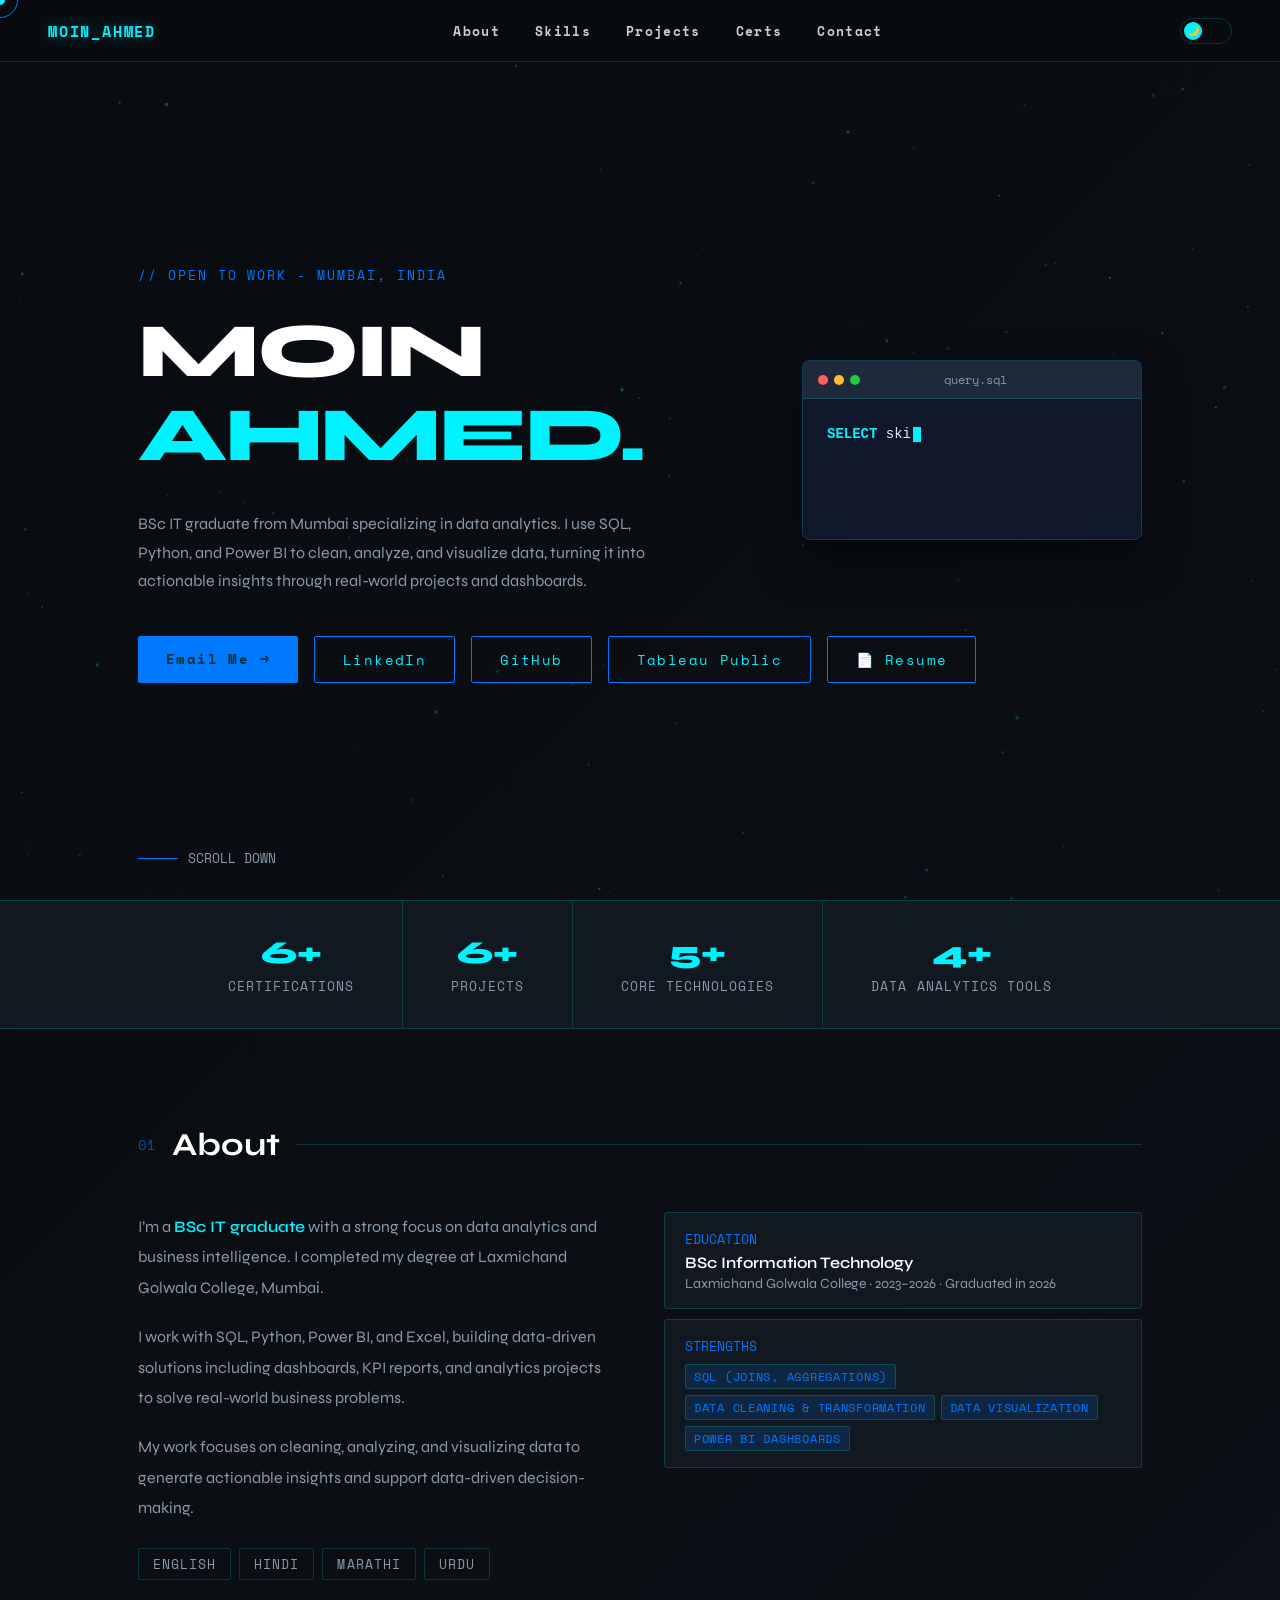
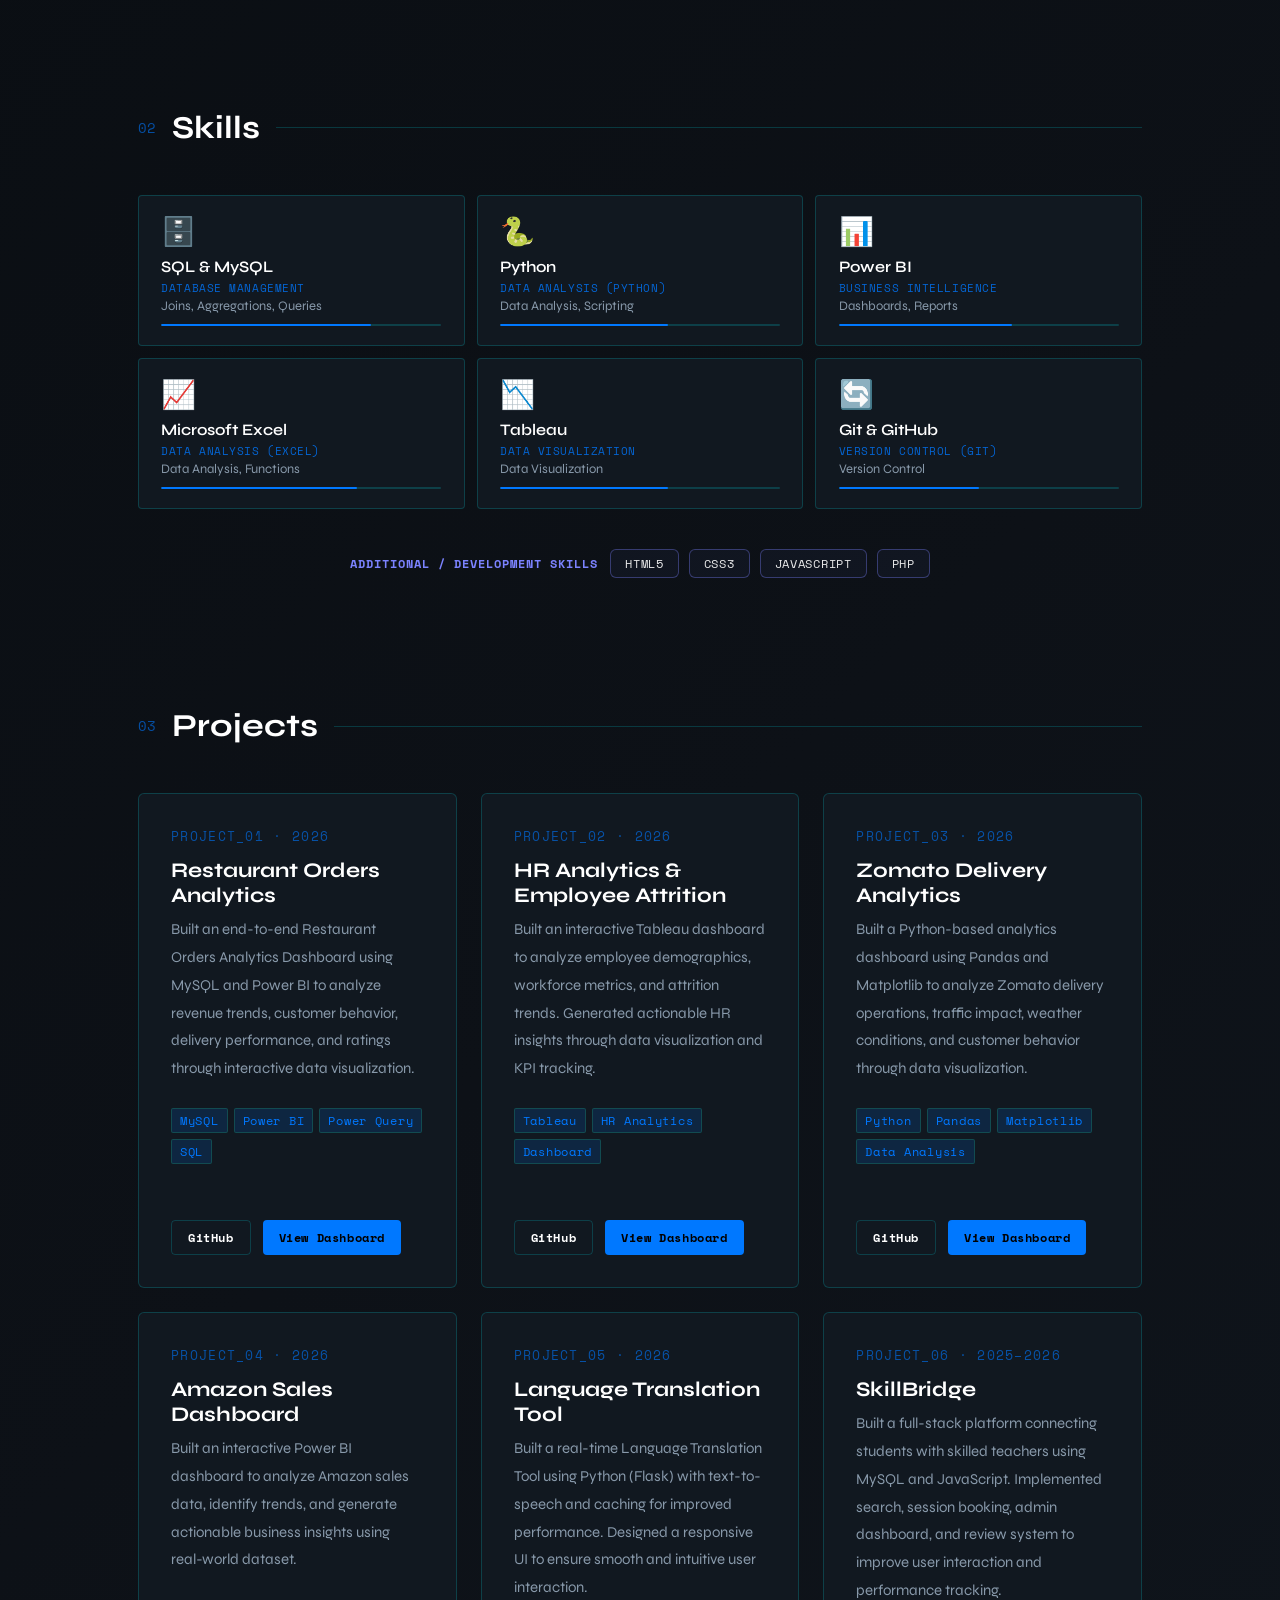
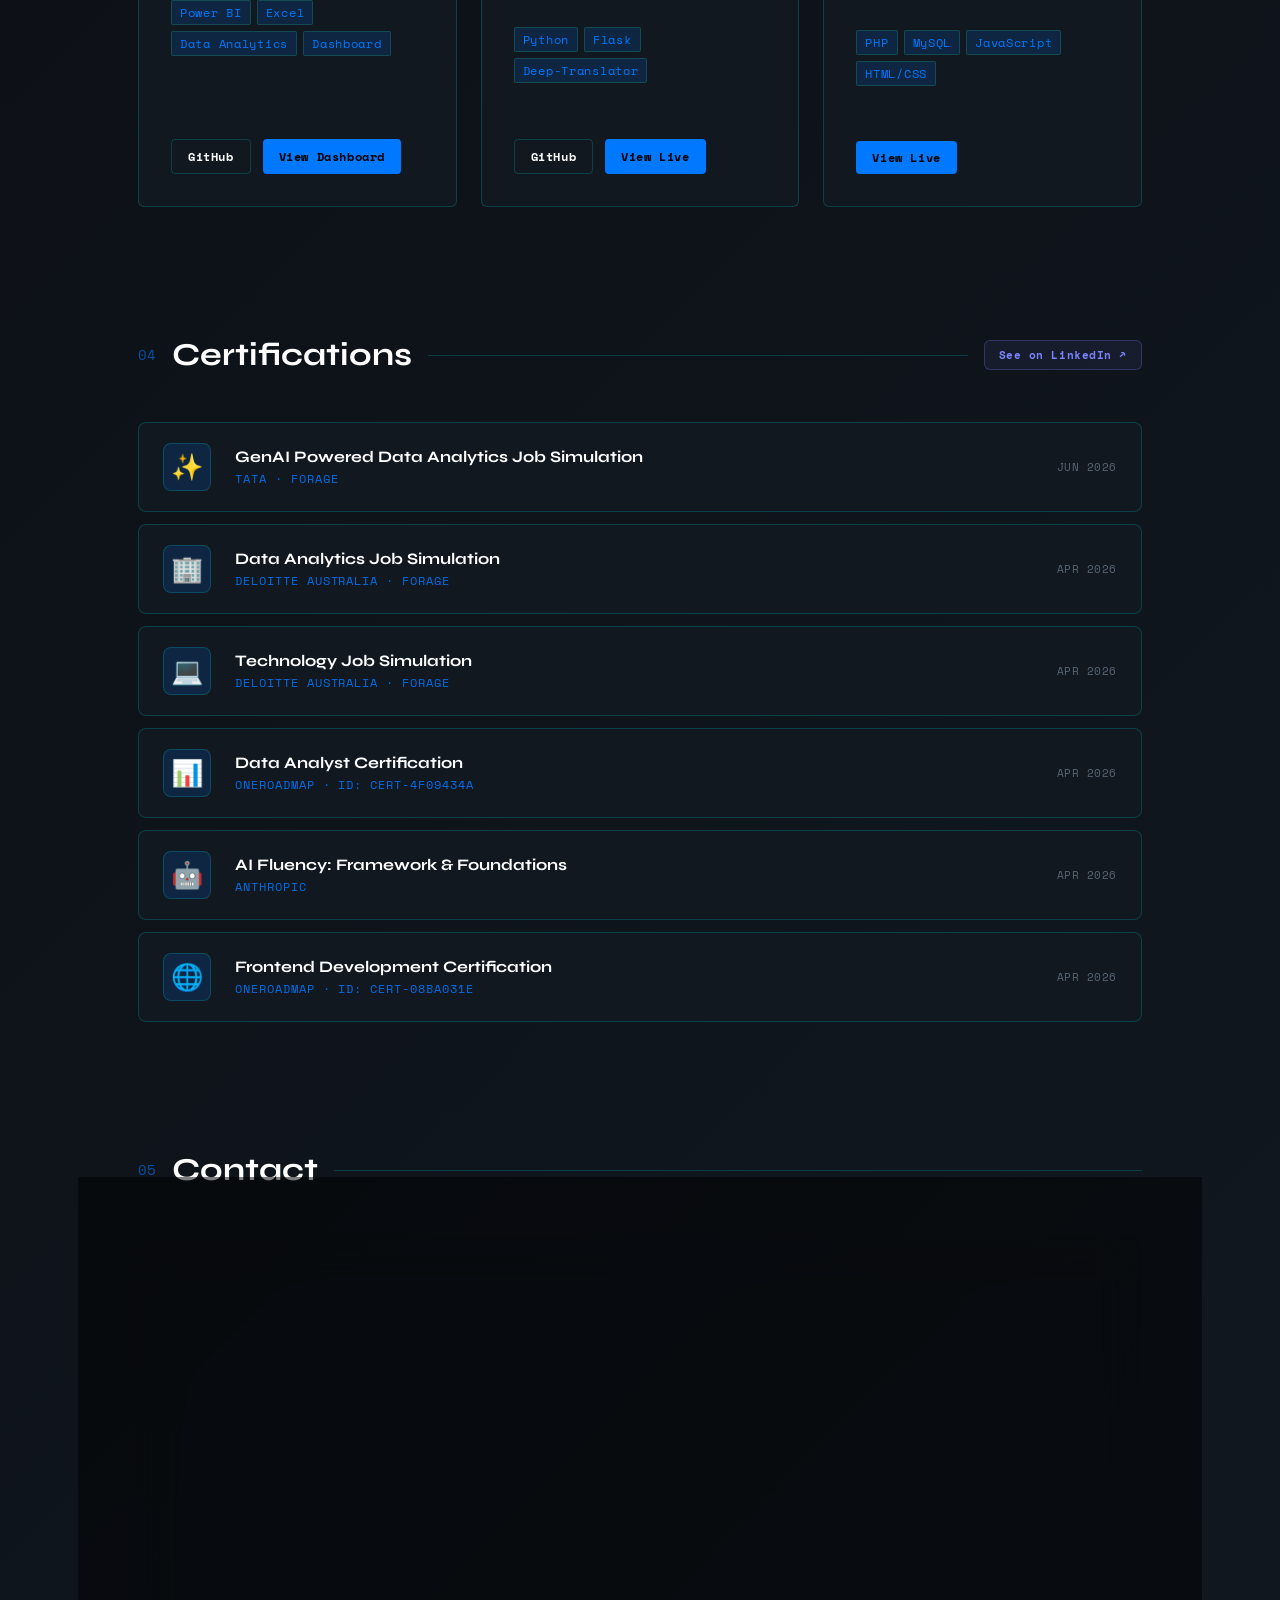
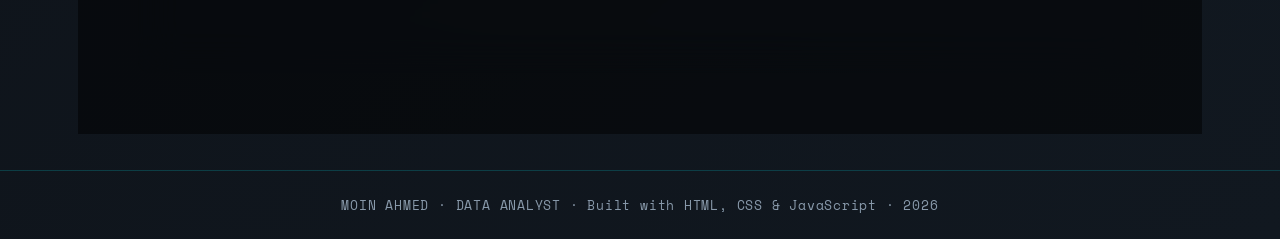
<file: index.html>
<!DOCTYPE html>
<html lang="en">

<head>
  <meta charset="UTF-8">
  <meta name="viewport" content="width=device-width, initial-scale=1.0">
  <meta name="description"
    content="Moin Ahmed – Data Analyst skilled in SQL, Python, Power BI & Excel. Explore real-world projects, dashboards, and data-driven insights.">
  <meta name="keywords" content="Data Analyst, SQL, Python, Power BI, Excel, Data Visualization, Mumbai">

  <!-- Open Graph / Social Media -->
  <meta property="og:title" content="Moin Ahmed – Data Analyst">
  <meta property="og:description" content="Portfolio showcasing SQL, Python, Power BI & Excel projects.">
  <meta property="og:image" content="your-image-link">
  <meta property="og:type" content="website">

  <link rel="icon"
    href="data:image/svg+xml,<svg xmlns=%22http://www.w3.org/2000/svg%22 viewBox=%220 0 100 100%22><text y=%22.9em%22 font-size=%2290%22>👨‍💻</text></svg>">
  <title>Moin Ahmed – Data Analyst</title>
  <link
    href="https://fonts.googleapis.com/css2?family=Space+Mono:wght@400;700&family=Syne:wght@400;500;600;700;800&display=swap"
    rel="stylesheet">
  <link rel="stylesheet" href="style.css">
</head>

<body>

  <canvas id="canvas"></canvas>
  <div class="cursor" id="cursor"></div>
  <div class="cursor-ring" id="cursorRing"></div>

  <nav>
    <a href="#" class="nav-logo">MOIN_AHMED</a>
    <ul class="nav-links">
      <li><a href="#about">About</a></li>
      <li><a href="#skills">Skills</a></li>
      <li><a href="#projects">Projects</a></li>
      <li><a href="#certs">Certs</a></li>
      <li><a href="#contact">Contact</a></li>
    </ul>
    <button class="theme-toggle" id="themeToggle" aria-label="Toggle theme" title="Toggle Day / Night">
      <div class="toggle-thumb" id="toggleThumb">🌙</div>
    </button>
  </nav>

  <!-- HERO -->
  <section style="position:relative;z-index:1;">
    <div class="hero">
      <div class="hero-tag">// OPEN TO WORK - MUMBAI, INDIA</div>
      <h1>
        <span class="glitch" data-text="MOIN">MOIN</span>
        <span class="line2">AHMED.</span>
      </h1>
      <p class="hero-bio">BSc IT graduate from Mumbai specializing in data analytics. I use SQL, Python, and
        Power BI to clean, analyze, and visualize data, turning it into actionable insights through real-world projects
        and
        dashboards.</p>
      <div class="hero-actions">
        <a href="https://mail.google.com/mail/?view=cm&fs=1&to=moinahmed2704@gmail.com" target="_blank"
          class="btn-primary">Email Me →</a>
        <a href="https://linkedin.com/in/moin-ahmed27" target="_blank" class="btn-outline">LinkedIn</a>
        <a href="https://github.com/Moin-27" target="_blank" class="btn-outline">GitHub</a>
        <a href="https://public.tableau.com/app/profile/moin.ahmed27" target="_blank" class="btn-outline">Tableau Public</a>
        <a href="Moin_Ahmed_Resume.pdf" download="Moin_Ahmed_Resume.pdf" id="downloadResume" class="btn-outline">📄
          Resume</a>
      </div>
      <div class="hero-scroll">
        <div class="scroll-line"></div>SCROLL DOWN
      </div>

      <div class="sql-card">
        <div class="sql-header">
          <div class="sql-dots">
            <span class="dot dot-r"></span>
            <span class="dot dot-y"></span>
            <span class="dot dot-g"></span>
          </div>
          <div class="sql-title">query.sql</div>
        </div>
        <div class="sql-body">
          <pre><code id="sqlCode"></code><span class="sql-cursor"></span></pre>
        </div>
      </div>
    </div>
  </section>

  <!-- STATS -->
  <div class="stats-bar">
    <div class="stat-item">
      <div class="stat-num"><span class="counter" data-target="6">0</span>+</div>
      <div class="stat-label">CERTIFICATIONS</div>
    </div>
    <div class="stat-item">
      <div class="stat-num"><span class="counter" data-target="6">0</span>+</div>
      <div class="stat-label">PROJECTS</div>
    </div>
    <div class="stat-item">
      <div class="stat-num"><span class="counter" data-target="5">0</span>+</div>
      <div class="stat-label">CORE TECHNOLOGIES</div>
    </div>
    <div class="stat-item">
      <div class="stat-num"><span class="counter" data-target="4">0</span>+</div>
      <div class="stat-label">DATA ANALYTICS TOOLS</div>
    </div>
  </div>

  <!-- ABOUT -->
  <section id="about">
    <div class="content-section">
      <div class="section-header reveal">
        <span class="section-num">01</span>
        <h2 class="section-title">About</h2>
        <div class="section-line"></div>
      </div>
      <div class="about-grid reveal reveal-delay-1">
        <div>
          <p style="color:var(--muted);line-height:1.9;font-size:16px;">I’m a <span
              style="color:var(--green-light);font-weight:600;">BSc IT graduate</span> with a strong focus on
            data
            analytics and business intelligence. I completed my degree at Laxmichand Golwala College, Mumbai.</p>
          <br>
          <p style="color:var(--muted);line-height:1.9;font-size:16px;">I work with SQL, Python, Power BI, and Excel,
            building data-driven solutions including dashboards, KPI reports, and analytics projects to solve real-world
            business problems.</p>
          <br>
          <p style="color:var(--muted);line-height:1.9;font-size:16px;">My work focuses on cleaning, analyzing, and
            visualizing data to generate actionable insights and support data-driven decision-making.</p>
          <div class="lang-wrap">
            <span class="lang-pill">ENGLISH</span>
            <span class="lang-pill">HINDI</span>
            <span class="lang-pill">MARATHI</span>
            <span class="lang-pill">URDU</span>
          </div>
        </div>
        <div style="display:flex;flex-direction:column;gap:10px;">
          <div
            style="background:var(--surface);border:0.5px solid var(--border);border-radius:4px;padding:1rem 1.25rem;">
            <div style="font-family:var(--mono);font-size:13px;color:var(--green);margin-bottom:4px;">EDUCATION</div>
            <div style="font-size:16px;font-weight:600;">BSc Information Technology</div>
            <div style="font-size:14px;color:var(--muted);margin-top:3px;">Laxmichand Golwala College · 2023–2026 ·
              Graduated in 2026</div>
          </div>
          <div
            style="background:var(--surface);border:0.5px solid var(--border);border-radius:4px;padding:1rem 1.25rem;">
            <div style="font-family:var(--mono);font-size:13px;color:var(--green);margin-bottom:8px;">STRENGTHS</div>
            <div style="display:flex;flex-wrap:wrap;gap:6px;">
              <span class="tag">SQL (JOINS, AGGREGATIONS)</span>
              <span class="tag">DATA CLEANING & TRANSFORMATION</span>
              <span class="tag">DATA VISUALIZATION</span>
              <span class="tag">POWER BI DASHBOARDS</span>
            </div>
          </div>
        </div>
      </div>
    </div>
  </section>

  <!-- SKILLS -->
  <section id="skills">
    <div class="content-section" style="padding-top:2rem;">
      <div class="section-header reveal">
        <span class="section-num">02</span>
        <h2 class="section-title">Skills</h2>
        <div class="section-line"></div>
      </div>
      <div class="skills-grid">
        <!-- CORE SKILLS -->
        <div class="skill-card reveal reveal-delay-1">
          <div class="skill-icon">🗄️</div>
          <div class="skill-name">SQL & MySQL</div>
          <div class="skill-type">DATABASE MANAGEMENT</div>
          <div class="skill-details">Joins, Aggregations, Queries</div>
          <div class="skill-bar">
            <div class="skill-fill" data-width="75"></div>
          </div>
        </div>
        <div class="skill-card reveal reveal-delay-2">
          <div class="skill-icon">🐍</div>
          <div class="skill-name">Python</div>
          <div class="skill-type">DATA ANALYSIS (PYTHON)</div>
          <div class="skill-details">Data Analysis, Scripting</div>
          <div class="skill-bar">
            <div class="skill-fill" data-width="60"></div>
          </div>
        </div>
        <div class="skill-card reveal reveal-delay-3">
          <div class="skill-icon">📊</div>
          <div class="skill-name">Power BI</div>
          <div class="skill-type">BUSINESS INTELLIGENCE</div>
          <div class="skill-details">Dashboards, Reports</div>
          <div class="skill-bar">
            <div class="skill-fill" data-width="62"></div>
          </div>
        </div>
        <div class="skill-card reveal reveal-delay-4">
          <div class="skill-icon">📈</div>
          <div class="skill-name">Microsoft Excel</div>
          <div class="skill-type">DATA ANALYSIS (EXCEL)</div>
          <div class="skill-details">Data Analysis, Functions</div>
          <div class="skill-bar">
            <div class="skill-fill" data-width="70"></div>
          </div>
        </div>

        <!-- TOOLS / SECONDARY -->
        <div class="skill-card reveal reveal-delay-1">
          <div class="skill-icon">📉</div>
          <div class="skill-name">Tableau</div>
          <div class="skill-type">DATA VISUALIZATION</div>
          <div class="skill-details">Data Visualization</div>
          <div class="skill-bar">
            <div class="skill-fill" data-width="60"></div>
          </div>
        </div>
        <div class="skill-card reveal reveal-delay-2">
          <div class="skill-icon">🔄</div>
          <div class="skill-name">Git & GitHub</div>
          <div class="skill-type">VERSION CONTROL (GIT)</div>
          <div class="skill-details">Version Control</div>
          <div class="skill-bar">
            <div class="skill-fill" data-width="50"></div>
          </div>
        </div>
      </div>

      <!-- ADDITIONAL SKILLS (Smart Positioning) -->
      <div class="additional-skills reveal reveal-delay-3">
        <div class="additional-title">ADDITIONAL / DEVELOPMENT SKILLS</div>
        <div class="additional-tags">
          <span class="tag">HTML5</span>
          <span class="tag">CSS3</span>
          <span class="tag">JAVASCRIPT</span>
          <span class="tag">PHP</span>
        </div>
      </div>
    </div>
  </section>

  <!-- PROJECTS -->
  <section id="projects">
    <div class="content-section" style="padding-top:2rem;">
      <div class="section-header reveal">
        <span class="section-num">03</span>
        <h2 class="section-title">Projects</h2>
        <div class="section-line"></div>
      </div>
      <div class="projects-grid">
        <!-- PROJECT 1 -->
        <div class="proj-card reveal reveal-delay-1"
          onclick="window.open('https://github.com/Moin-27/Restaurant-Orders-Analytics', '_blank')"
          style="cursor:pointer;">
          <div class="proj-arrow">↗</div>
          <div class="proj-num">PROJECT_01 · 2026</div>
          <div class="proj-title">Restaurant Orders Analytics</div>
          <div class="proj-desc">Built an end-to-end Restaurant Orders Analytics Dashboard using MySQL and Power BI to
            analyze revenue trends, customer behavior, delivery performance, and ratings through interactive data
            visualization.</div>
          <div class="proj-tags" style="margin-bottom: 1.5rem;">
            <span class="tag">MySQL</span>
            <span class="tag">Power BI</span>
            <span class="tag">Power Query</span>
            <span class="tag">SQL</span>
          </div>
          <div class="proj-links">
            <a href="https://github.com/Moin-27/Restaurant-Orders-Analytics" target="_blank"
              class="proj-link-btn outline" onclick="event.stopPropagation()">GitHub</a>
            <a href="https://github.com/Moin-27/Restaurant-Orders-Analytics/blob/main/PDF/Restaurant_Dashboard.pdf"
              target="_blank" class="proj-link-btn" onclick="event.stopPropagation()">View Dashboard</a>
          </div>
        </div>

        <!-- PROJECT 2 -->
        <div class="proj-card reveal reveal-delay-2"
          onclick="window.open('https://github.com/Moin-27/HR-Analytics-Tableau-Dashboard', '_blank')"
          style="cursor:pointer;">
          <div class="proj-arrow">↗</div>
          <div class="proj-num">PROJECT_02 · 2026</div>
          <div class="proj-title">HR Analytics & Employee Attrition</div>
          <div class="proj-desc">Built an interactive Tableau dashboard to analyze employee demographics, workforce
            metrics, and attrition trends. Generated actionable HR insights through data visualization and KPI tracking.
          </div>
          <div class="proj-tags" style="margin-bottom: 1.5rem;">
            <span class="tag">Tableau</span>
            <span class="tag">HR Analytics</span>
            <span class="tag">Dashboard</span>
          </div>
          <div class="proj-links">
            <a href="https://github.com/Moin-27/HR-Analytics-Tableau-Dashboard" target="_blank"
              class="proj-link-btn outline" onclick="event.stopPropagation()">GitHub</a>
            <a href="https://public.tableau.com/views/HR_Analytics_Dashboard_17809074814390/HRAnalyticsDashboard?:language=en-GB&:sid=&:redirect=auth&:display_count=n&:origin=viz_share_link"
              target="_blank" class="proj-link-btn" onclick="event.stopPropagation()">View Dashboard</a>
          </div>
        </div>

        <!-- PROJECT 3 -->
        <div class="proj-card reveal reveal-delay-3"
          onclick="window.open('https://github.com/Moin-27/Zomato-Delivery-Analytics', '_blank')"
          style="cursor:pointer;">
          <div class="proj-arrow">↗</div>
          <div class="proj-num">PROJECT_03 · 2026</div>
          <div class="proj-title">Zomato Delivery Analytics</div>
          <div class="proj-desc">Built a Python-based analytics dashboard using Pandas and Matplotlib to analyze
            Zomato delivery operations, traffic impact, weather conditions, and customer behavior through data
            visualization.</div>
          <div class="proj-tags" style="margin-bottom: 1.5rem;">
            <span class="tag">Python</span>
            <span class="tag">Pandas</span>
            <span class="tag">Matplotlib</span>
            <span class="tag">Data Analysis</span>
          </div>
          <div class="proj-links">
            <a href="https://github.com/Moin-27/Zomato-Delivery-Analytics" target="_blank" class="proj-link-btn outline"
              onclick="event.stopPropagation()">GitHub</a>
            <a href="https://github.com/Moin-27/Zomato-Delivery-Analytics/blob/main/Screenshots/dashboard_output.png"
              target="_blank" class="proj-link-btn" onclick="event.stopPropagation()">View Dashboard</a>
          </div>
        </div>

        <!-- PROJECT 4 -->
        <div class="proj-card reveal reveal-delay-4"
          onclick="window.open('https://github.com/Moin-27/Amazon-Sales-Powerbi-Dashboard', '_blank')"
          style="cursor:pointer;">
          <div class="proj-arrow">↗</div>
          <div class="proj-num">PROJECT_04 · 2026</div>
          <div class="proj-title">Amazon Sales Dashboard</div>
          <div class="proj-desc">Built an interactive Power BI dashboard to analyze Amazon sales data, identify trends,
            and generate actionable business insights using real-world dataset.</div>
          <div class="proj-tags" style="margin-bottom: 1.5rem;">
            <span class="tag">Power BI</span>
            <span class="tag">Excel</span>
            <span class="tag">Data Analytics</span>
            <span class="tag">Dashboard</span>
          </div>
          <div class="proj-links">
            <a href="https://github.com/Moin-27/Amazon-Sales-Powerbi-Dashboard" target="_blank"
              class="proj-link-btn outline" onclick="event.stopPropagation()">GitHub</a>
            <a href="https://github.com/Moin-27/Amazon-Sales-Powerbi-Dashboard/blob/main/dashboard.png" target="_blank"
              class="proj-link-btn" onclick="event.stopPropagation()">View Dashboard</a>
          </div>
        </div>

        <!-- PROJECT 5 -->
        <div class="proj-card reveal reveal-delay-1"
          onclick="window.open('https://language-translation-ps8x.onrender.com', '_blank')" style="cursor:pointer;">
          <div class="proj-arrow">↗</div>
          <div class="proj-num">PROJECT_05 · 2026</div>
          <div class="proj-title">Language Translation Tool</div>
          <div class="proj-desc">Built a real-time Language Translation Tool using Python (Flask) with text-to-speech
            and caching for improved performance. Designed a responsive UI to ensure smooth and intuitive user
            interaction.</div>
          <div class="proj-tags" style="margin-bottom: 1.5rem;">
            <span class="tag">Python</span>
            <span class="tag">Flask</span>
            <span class="tag">Deep-Translator</span>
          </div>
          <div class="proj-links">
            <a href="https://github.com/Moin-27/Language-Translation" target="_blank" class="proj-link-btn outline"
              onclick="event.stopPropagation()">GitHub</a>
            <a href="https://language-translation-ps8x.onrender.com" target="_blank" class="proj-link-btn"
              onclick="event.stopPropagation()">View Live</a>
          </div>
        </div>

        <!-- PROJECT 6 -->
        <div class="proj-card reveal reveal-delay-2" onclick="window.open('https://skillbridge.page.gd/', '_blank')"
          style="cursor:pointer;">
          <div class="proj-arrow">↗</div>
          <div class="proj-num">PROJECT_06 · 2025–2026</div>
          <div class="proj-title">SkillBridge</div>
          <div class="proj-desc">Built a full-stack platform connecting students with skilled teachers using MySQL and
            JavaScript. Implemented search, session booking, admin dashboard, and review system to improve user
            interaction and performance tracking.</div>
          <div class="proj-tags">
            <span class="tag">PHP</span>
            <span class="tag">MySQL</span>
            <span class="tag">JavaScript</span>
            <span class="tag">HTML/CSS</span>
          </div>
          <div class="proj-links">
            <a href="https://skillbridge.page.gd/" target="_blank" class="proj-link-btn"
              onclick="event.stopPropagation()">View Live</a>
          </div>
        </div>
      </div>
    </div>
  </section>

  <!-- CERTIFICATIONS -->
  <section id="certs">
    <div class="content-section" style="padding-top:2rem;">
      <div class="section-header reveal">
        <span class="section-num">04</span>
        <h2 class="section-title">Certifications</h2>
        <div class="section-line"></div>
        <a href="https://www.linkedin.com/in/moin-ahmed27/details/certifications/" target="_blank"
          class="btn-linkedin">See on LinkedIn ↗</a>
      </div>
      <div class="certs-list">
        <div class="cert-item reveal reveal-delay-1"
          onclick="window.open('https://www.theforage.com/completion-certificates/ifobHAoMjQs9s6bKS/gMTdCXwDdLYoXZ3wG_ifobHAoMjQs9s6bKS_69d5e4f689ccbdef794604b8_1780501743896_completion_certificate.pdf', '_blank')">
          <div class="cert-badge">✨</div>
          <div class="cert-info">
            <div class="cert-title">GenAI Powered Data Analytics Job Simulation</div>
            <div class="cert-org">TATA · FORAGE</div>
          </div>
          <div class="cert-date">JUN 2026</div>
        </div>
        <div class="cert-item reveal reveal-delay-2"
          onclick="window.open('https://www.theforage.com/completion-certificates/9PBTqmSxAf6zZTseP/io9DzWKe3PTsiS6GG_9PBTqmSxAf6zZTseP_69d5e4f689ccbdef794604b8_1775628563746_completion_certificate.pdf', '_blank')">
          <div class="cert-badge">🏢</div>
          <div class="cert-info">
            <div class="cert-title">Data Analytics Job Simulation</div>
            <div class="cert-org">DELOITTE AUSTRALIA · FORAGE</div>
          </div>
          <div class="cert-date">APR 2026</div>
        </div>
        <div class="cert-item reveal reveal-delay-3"
          onclick="window.open('https://www.theforage.com/completion-certificates/9PBTqmSxAf6zZTseP/udmxiyHeqYQLkTPvf_9PBTqmSxAf6zZTseP_69d5e4f689ccbdef794604b8_1775718420364_completion_certificate.pdf', '_blank')">
          <div class="cert-badge">💻</div>
          <div class="cert-info">
            <div class="cert-title">Technology Job Simulation</div>
            <div class="cert-org">DELOITTE AUSTRALIA · FORAGE</div>
          </div>
          <div class="cert-date">APR 2026</div>
        </div>
        <div class="cert-item reveal reveal-delay-4"
          onclick="window.open('https://www.oneroadmap.io/skills/da/certificate/CERT-4F09434A', '_blank')">
          <div class="cert-badge">📊</div>
          <div class="cert-info">
            <div class="cert-title">Data Analyst Certification</div>
            <div class="cert-org">ONEROADMAP · ID: CERT-4F09434A</div>
          </div>
          <div class="cert-date">APR 2026</div>
        </div>
        <div class="cert-item reveal reveal-delay-1"
          onclick="window.open('https://verify.skilljar.com/c/47tuzkkgctey', '_blank')">
          <div class="cert-badge">🤖</div>
          <div class="cert-info">
            <div class="cert-title">AI Fluency: Framework & Foundations</div>
            <div class="cert-org">ANTHROPIC</div>
          </div>
          <div class="cert-date">APR 2026</div>
        </div>
        <div class="cert-item reveal reveal-delay-2"
          onclick="window.open('https://www.oneroadmap.io/skills/frontend/certificate/CERT-08BA031E', '_blank')">
          <div class="cert-badge">🌐</div>
          <div class="cert-info">
            <div class="cert-title">Frontend Development Certification</div>
            <div class="cert-org">ONEROADMAP · ID: CERT-08BA031E</div>
          </div>
          <div class="cert-date">APR 2026</div>
        </div>
      </div>
    </div>
  </section>

  <!-- CONTACT -->
  <section id="contact">
    <div class="content-section" style="padding-top:2rem;">
      <div class="section-header reveal">
        <span class="section-num">05</span>
        <h2 class="section-title">Contact</h2>
        <div class="section-line"></div>
      </div>
      <div class="contact-inner reveal reveal-delay-1">
        <h2>Let's work together.</h2>
        <p>I’m actively seeking opportunities in Data Analytics. If you have a role or project in mind, feel free to
          reach out.</p>
        <div class="contact-links">
          <a href="https://mail.google.com/mail/?view=cm&fs=1&to=moinahmed2704@gmail.com" target="_blank"
            class="contact-chip primary">✉ moinahmed2704@gmail.com</a>
          <a href="https://linkedin.com/in/moin-ahmed27" target="_blank" class="contact-chip outline">🔗 LinkedIn</a>
          <a href="https://github.com/Moin-27" target="_blank" class="contact-chip outline">🏠 GitHub</a>
          <a href="https://public.tableau.com/app/profile/moin.ahmed27" target="_blank" class="contact-chip outline">📊 Tableau Public</a>
          <a href="tel:+919869143522" class="contact-chip subtle">📞 +91 98691 43522</a>
        </div>
        <p style="margin-top:1.5rem;font-family:var(--mono);font-size:11px;color:var(--muted);">📍 Mumbai, Maharashtra,
          India</p>
      </div>
    </div>
  </section>

  <footer>MOIN AHMED · DATA ANALYST · Built with HTML, CSS & JavaScript · 2026</footer>

  <script src="script.js"></script>
</body>

</html>
</file>
<file: style.css>
:root {
      --bg: #080c10;
      --bg2: #0d1117;
      --surface: #111820;
      --nav-bg: rgba(8, 12, 16, 0.8);
      --contact-bg: rgba(0, 0, 0, 0.5);
      --contact-border: rgba(0, 242, 254, 0.25);
      --border: rgba(0, 242, 254, 0.18);
      --green: #0078ff;
      --green-light: #00f2fe;
      --green-dim: rgba(0, 120, 255, 0.15);
      --text: #ffffff;
      --muted: #8899aa;
      --accent: #00f2fe;
      --mono: 'Space Mono', monospace;
      --display: 'Syne', sans-serif;
    }

    [data-theme='light'] {
      --bg: #f5f0eb;
      --bg2: #ede8e1;
      --surface: #fdfaf7;
      --nav-bg: rgba(245, 240, 235, 0.92);
      --contact-bg: rgba(253, 250, 247, 0.85);
      --contact-border: rgba(99, 91, 255, 0.18);
      --border: rgba(99, 91, 255, 0.13);
      --green: #4338ca;
      --green-light: #6366f1;
      --green-dim: rgba(99, 102, 241, 0.1);
      --text: #1e1b2e;
      --muted: #5c5470;
      --accent: #6366f1;
    }

    [data-theme='light'] body {
      background: linear-gradient(160deg, #f5f0eb 0%, #ede8e1 50%, #e8e2f8 100%);
    }

    [data-theme='light'] .stat-num {
      color: var(--green-light);
    }

    [data-theme='light'] .glitch {
      color: #1e1b2e;
    }

    [data-theme='light'] .hero h1 .line2 {
      color: #6366f1;
    }

    [data-theme='light'] #canvas {
      opacity: 0.6;
    }

    [data-theme='light'] .cursor {
      mix-blend-mode: normal;
    }

    [data-theme='light'] .sql-card {
      background: #1a1625;
      border-color: rgba(99, 102, 241, 0.35);
      box-shadow: 0 20px 50px rgba(99, 91, 255, 0.18), 0 0 0 1px rgba(99, 102, 241, 0.12);
    }

    [data-theme='light'] .sql-header {
      background: #231e33;
      border-bottom-color: rgba(99, 102, 241, 0.25);
    }

    [data-theme='light'] .sql-title {
      color: #9d96c0;
    }

    [data-theme='light'] .sql-body {
      background: #1a1625;
      color: #e2dff5;
    }

    [data-theme='light'] .sql-keyword {
      color: #a78bfa;
    }

    [data-theme='light'] .sql-column {
      color: #e2dff5;
    }

    [data-theme='light'] .sql-table {
      color: #6ee7b7;
    }

    [data-theme='light'] .sql-string {
      color: #f9a8d4;
    }

    [data-theme='light'] .sql-cursor {
      background-color: #a78bfa;
    }

    [data-theme='light'] .contact-chip {
      background: var(--surface);
      color: var(--text);
    }

    [data-theme='light'] .theme-toggle {
      border-color: rgba(99, 91, 255, 0.35);
    }

    [data-theme='light'] .btn-primary {
      background: linear-gradient(135deg, #4338ca 0%, #6366f1 100%);
      color: #ffffff;
      box-shadow: 0 4px 18px rgba(99, 102, 241, 0.35);
    }

    [data-theme='light'] .btn-primary:hover {
      background: linear-gradient(135deg, #3730a3 0%, #4f46e5 100%);
      box-shadow: 0 6px 24px rgba(99, 102, 241, 0.5);
      transform: translateY(-3px);
    }

    [data-theme='light'] .btn-outline {
      color: #4338ca;
      border-color: rgba(67, 56, 202, 0.5);
      background: rgba(99, 102, 241, 0.06);
    }

    [data-theme='light'] .btn-outline:hover {
      background: rgba(99, 102, 241, 0.12);
      border-color: #6366f1;
      color: #4338ca;
    }

    [data-theme='light'] .contact-chip.primary {
      background: linear-gradient(135deg, #4338ca 0%, #6366f1 100%);
      color: #ffffff;
      border: none;
    }

    [data-theme='light'] .contact-chip.outline {
      color: #4338ca;
      border-color: rgba(67, 56, 202, 0.5);
      background: rgba(99, 102, 241, 0.04);
    }

    [data-theme='light'] .contact-chip.subtle {
      color: var(--muted);
      border-color: transparent;
      background: transparent;
    }

    /* --- THEME TOGGLE BUTTON --- */
    .theme-toggle {
      background: none;
      border: 1.5px solid var(--border);
      border-radius: 50px;
      width: 52px;
      height: 26px;
      cursor: pointer;
      position: relative;
      flex-shrink: 0;
      transition: border-color 0.3s, background 0.3s;
    }

    .theme-toggle .toggle-thumb {
      position: absolute;
      top: 3px;
      left: 3px;
      width: 18px;
      height: 18px;
      border-radius: 50%;
      background: var(--green-light);
      display: flex;
      align-items: center;
      justify-content: center;
      font-size: 10px;
      transition: transform 0.35s cubic-bezier(.4, 0, .2, 1), background 0.3s;
      line-height: 1;
    }

    [data-theme='light'] .theme-toggle .toggle-thumb {
      transform: translateX(26px);
      background: #6366f1;
    }

    *,
    *::before,
    *::after {
      box-sizing: border-box;
      margin: 0;
      padding: 0;
    }

    html {
      scroll-behavior: smooth;
    }

    body {
      background: linear-gradient(135deg, #080c10 0%, #0d1117 50%, #111820 100%);
      color: var(--text);
      font-family: var(--display);
      overflow-x: hidden;
      cursor: none;
    }

    .cursor {
      position: fixed;
      width: 10px;
      height: 10px;
      background: var(--green-light);
      border-radius: 50%;
      pointer-events: none;
      z-index: 9999;
      transform: translate(-50%, -50%);
      transition: width 0.3s, height 0.3s;
      mix-blend-mode: screen;
    }

    .cursor-ring {
      position: fixed;
      width: 36px;
      height: 36px;
      border: 1.5px solid var(--green);
      border-radius: 50%;
      pointer-events: none;
      z-index: 9998;
      transform: translate(-50%, -50%);
      transition: width 0.3s, height 0.3s;
    }

    #canvas {
      position: fixed;
      top: 0;
      left: 0;
      width: 100%;
      height: 100%;
      z-index: 0;
      pointer-events: none;
      opacity: 0.55;
    }

    nav {
      position: fixed;
      top: 0;
      left: 0;
      right: 0;
      z-index: 100;
      padding: 1.1rem 3rem;
      display: flex;
      justify-content: space-between;
      align-items: center;
      background: var(--nav-bg);
      backdrop-filter: blur(24px) saturate(180%);
      -webkit-backdrop-filter: blur(24px) saturate(180%);
      border-bottom: 1px solid var(--border);
      transition: background 0.4s, box-shadow 0.4s, border-color 0.4s;
    }

    .nav-logo {
      font-family: var(--mono);
      font-size: 15px;
      background: linear-gradient(90deg, var(--green-light), var(--accent));
      -webkit-background-clip: text;
      -webkit-text-fill-color: transparent;
      background-clip: text;
      letter-spacing: 0.12em;
      font-weight: 700;
      filter: drop-shadow(0 0 8px rgba(0, 242, 254, 0.3));
      transition: filter 0.3s;
      text-decoration: none;
    }

    [data-theme='light'] .nav-logo {
      background: linear-gradient(90deg, #4338ca, #6366f1);
      -webkit-background-clip: text;
      -webkit-text-fill-color: transparent;
      background-clip: text;
      filter: drop-shadow(0 0 6px rgba(99, 102, 241, 0.2));
    }

    .nav-links {
      display: flex;
      gap: 2.2rem;
      list-style: none;
      align-items: center;
    }

    .nav-links a {
      font-family: var(--mono);
      font-size: 13px;
      font-weight: 600;
      color: var(--text);
      text-decoration: none;
      letter-spacing: 0.1em;
      position: relative;
      padding-bottom: 4px;
      transition: color 0.3s;
      opacity: 0.8;
    }

    /* Animated underline on hover */
    .nav-links a::after {
      content: '';
      position: absolute;
      bottom: 0;
      left: 0;
      width: 0;
      height: 1.5px;
      background: linear-gradient(90deg, var(--green), var(--green-light));
      border-radius: 2px;
      transition: width 0.3s cubic-bezier(0.4, 0, 0.2, 1);
    }

    .nav-links a:hover {
      color: var(--green-light);
    }

    .nav-links a:hover::after,
    .nav-links a.active::after {
      width: 100%;
    }

    .nav-links a.active {
      color: var(--green-light);
    }

    [data-theme='light'] .nav-links a:hover,
    [data-theme='light'] .nav-links a.active {
      color: #4338ca;
    }

    section {
      position: relative;
      z-index: 1;
      scroll-margin-top: 100px;
    }

    .hero {
      min-height: 100vh;
      display: flex;
      flex-direction: column;
      justify-content: center;
      padding: 7rem 3rem 4rem;
      max-width: 1100px;
      margin: 0 auto;
      position: relative;
    }

    .hero-tag {
      font-family: var(--mono);
      font-size: 13px;
      color: var(--green);
      letter-spacing: 0.15em;
      margin-bottom: 1.5rem;
      opacity: 0;
      animation: fadeUp 0.8s 0.3s forwards;
    }

    .hero h1 {
      font-size: clamp(2.5rem, 6vw, 5rem);
      font-weight: 800;
      line-height: 1.1;
      letter-spacing: -0.03em;
      opacity: 0;
      animation: fadeUp 0.9s 0.5s forwards;
    }

    .hero h1 .line2 {
      color: #00f2fe;
      display: block;
    }

    .hero-bio {
      max-width: 520px;
      margin-top: 2rem;
      font-size: 16px;
      color: var(--muted);
      line-height: 1.8;
      opacity: 0;
      animation: fadeUp 0.9s 0.7s forwards;
    }

    .hero-actions {
      display: flex;
      gap: 1rem;
      margin-top: 2.5rem;
      opacity: 0;
      animation: fadeUp 0.9s 0.9s forwards;
      flex-wrap: wrap;
    }

    .btn-primary {
      font-family: var(--mono);
      font-size: 14px;
      letter-spacing: 0.1em;
      background: var(--green);
      color: #04342C;
      border: none;
      padding: 12px 28px;
      border-radius: 2px;
      cursor: none;
      transition: all 0.3s;
      font-weight: 700;
      text-decoration: none;
      display: inline-block;
    }

    .btn-primary:hover {
      background: var(--green-light);
      transform: translateY(-2px);
    }

    .btn-outline {
      font-family: var(--mono);
      font-size: 14px;
      letter-spacing: 0.1em;
      background: transparent;
      color: var(--green-light);
      border: 1px solid var(--green);
      padding: 12px 28px;
      border-radius: 2px;
      cursor: none;
      transition: all 0.3s;
      text-decoration: none;
      display: inline-block;
    }

    .btn-outline:hover {
      background: var(--green-dim);
      transform: translateY(-2px);
    }

    .hero-scroll {
      position: absolute;
      bottom: 2rem;
      left: 3rem;
      font-family: var(--mono);
      font-size: 13px;
      color: var(--muted);
      display: flex;
      align-items: center;
      gap: 10px;
      opacity: 0;
      animation: fadeUp 0.9s 1.2s forwards;
    }

    .scroll-line {
      width: 40px;
      height: 1px;
      background: var(--green);
      animation: scrollPulse 2s infinite;
    }

    @keyframes scrollPulse {

      0%,
      100% {
        opacity: 0.3
      }

      50% {
        opacity: 1
      }
    }

    .sql-card {
      position: absolute;
      right: 3rem;
      top: 50%;
      transform: translateY(-50%);
      background: #0f172a;
      border: 1px solid var(--border);
      border-radius: 8px;
      width: 340px;
      opacity: 0;
      animation: fadeInRight 0.9s 1s forwards;
      box-shadow: 0 20px 40px rgba(0, 0, 0, 0.5);
      overflow: hidden;
      z-index: 10;
    }

    @media(max-width:900px) {
      .sql-card {
        display: none;
      }
    }

    .sql-header {
      background: #1e293b;
      padding: 10px 15px;
      display: flex;
      align-items: center;
      border-bottom: 1px solid var(--border);
    }

    .sql-dots {
      display: flex;
      gap: 6px;
    }

    .dot {
      width: 10px;
      height: 10px;
      border-radius: 50%;
    }

    .dot-r {
      background: #ff5f56;
    }

    .dot-y {
      background: #ffbd2e;
    }

    .dot-g {
      background: #27c93f;
    }

    .sql-title {
      flex: 1;
      text-align: center;
      font-family: var(--mono);
      font-size: 12px;
      color: var(--muted);
      margin-right: 36px;
    }

    .sql-body {
      padding: 1.5rem;
      font-family: 'Fira Code', Consolas, Monaco, 'Andale Mono', 'Ubuntu Mono', monospace;
      font-size: 14px;
      line-height: 1.6;
      background: #0f172a;
      color: #e2e8f0;
      overflow-x: auto;
      min-height: 140px;
    }

    .sql-keyword {
      color: var(--green-light);
      font-weight: 600;
    }

    .sql-column {
      color: #e2e8f0;
    }

    .sql-table {
      color: var(--green);
    }

    .sql-string {
      color: #94a3b8;
    }

    .sql-cursor {
      display: inline-block;
      width: 8px;
      height: 15px;
      background-color: var(--green-light);
      vertical-align: middle;
      animation: sqlBlink 1s step-end infinite;
      margin-left: 2px;
    }

    @keyframes sqlBlink {

      0%,
      100% {
        opacity: 1;
      }

      50% {
        opacity: 0;
      }
    }

    .stats-bar {
      border-top: 0.5px solid var(--border);
      border-bottom: 0.5px solid var(--border);
      background: var(--surface);
      display: flex;
      justify-content: center;
      flex-wrap: wrap;
      position: relative;
      z-index: 1;
    }

    .stat-item {
      padding: 2rem 3rem;
      text-align: center;
      border-right: 0.5px solid var(--border);
      opacity: 0;
      transform: translateY(20px);
      transition: opacity 0.7s, transform 0.7s;
    }

    .stat-item:last-child {
      border-right: none;
    }

    .stat-num {
      font-size: 2rem;
      font-weight: 800;
      color: var(--green-light);
    }

    .stat-label {
      font-family: var(--mono);
      font-size: 13px;
      color: var(--muted);
      letter-spacing: 0.08em;
      margin-top: 4px;
    }

    .content-section {
      padding: 6rem 3rem;
      max-width: 1100px;
      margin: 0 auto;
    }

    .section-header {
      display: flex;
      align-items: center;
      gap: 1rem;
      margin-bottom: 3rem;
    }

    .section-num {
      font-family: var(--mono);
      font-size: 14px;
      color: var(--green);
      opacity: 0.6;
    }

    .section-title {
      font-size: 2rem;
      font-weight: 700;
    }

    .section-line {
      flex: 1;
      height: 0.5px;
      background: var(--border);
    }

    .skills-grid {
      display: grid;
      grid-template-columns: repeat(3, 1fr);
      gap: 12px;
    }

    @media(max-width: 900px) {
      .skills-grid {
        grid-template-columns: repeat(2, 1fr);
      }
    }

    @media(max-width: 500px) {
      .skills-grid {
        grid-template-columns: 1fr;
      }
    }

    .skill-card {
      background: var(--surface);
      border: 0.5px solid var(--border);
      border-radius: 4px;
      padding: 1.2rem 1.4rem;
      transition: all 0.3s;
      position: relative;
      overflow: hidden;
    }

    .skill-card::before {
      content: '';
      position: absolute;
      bottom: 0;
      left: 0;
      height: 2px;
      width: 0;
      background: var(--green);
      transition: width 0.4s;
    }

    .skill-card:hover {
      border-color: var(--green);
      transform: translateY(-5px);
      box-shadow: 0 10px 30px -15px rgba(29, 158, 117, 0.3);
    }

    .skill-card:hover::before {
      width: 100%;
    }

    .skill-icon {
      font-size: 28px;
      margin-bottom: 8px;
    }

    .skill-name {
      font-size: 16px;
      font-weight: 600;
    }

    .skill-type {
      font-family: var(--mono);
      font-size: 11px;
      color: var(--green);
      margin-top: 4px;
      letter-spacing: 0.05em;
      opacity: 0.8;
    }

    .skill-details {
      font-size: 13px;
      color: var(--muted);
      margin-top: 2px;
      margin-bottom: 8px;
    }

    .skill-bar {
      margin-top: 10px;
      height: 2px;
      background: var(--border);
      border-radius: 2px;
      overflow: hidden;
    }

    .skill-fill {
      height: 100%;
      background: var(--green);
      border-radius: 2px;
      width: 0;
      transition: width 1.2s ease;
    }

    /* ADDITIONAL SKILLS (Subtle/Inline Version) */
    .additional-skills {
      margin-top: 2.5rem;
      padding: 0;
      background: transparent;
      border: none;
      display: flex;
      justify-content: center;
      align-items: center;
      flex-wrap: wrap;
      gap: 12px;
    }

    .additional-title {
      font-family: var(--mono);
      font-size: 12px;
      font-weight: 700;
      color: #7c83ff;
      letter-spacing: 1px;
      text-transform: uppercase;
      opacity: 1;
    }

    .additional-tags {
      display: flex;
      flex-wrap: wrap;
      gap: 10px;
      align-items: center;
    }

    .additional-tags .tag {
      background: rgba(124, 131, 255, 0.05);
      border: 1px solid rgba(124, 131, 255, 0.4);
      padding: 5px 14px;
      border-radius: 6px;
      font-size: 12px;
      color: var(--text);
      transition: all 0.3s ease;
      opacity: 0.9;
    }

    .additional-tags .tag:hover {
      background: rgba(124, 131, 255, 0.15);
      color: #7c83ff;
      border-color: #7c83ff;
      transform: translateY(-2px);
      opacity: 1;
      box-shadow: 0 4px 12px rgba(124, 131, 255, 0.15);
    }

    @media(max-width: 768px) {
      .additional-skills {
        flex-direction: column;
        gap: 0.8rem;
        margin-top: 1.5rem;
      }
    }

    .projects-grid {
      display: grid;
      grid-template-columns: repeat(auto-fit, minmax(300px, 1fr));
      gap: 1.5rem;
    }

    @media(max-width:700px) {
      .projects-grid {
        grid-template-columns: 1fr;
      }
    }

    .proj-card {
      background: var(--surface);
      border: 0.5px solid var(--border);
      border-radius: 6px;
      padding: 2rem;
      position: relative;
      overflow: hidden;
      transition: all 0.4s;
      display: flex;
      flex-direction: column;
    }

    .proj-card::after {
      content: '';
      position: absolute;
      inset: 0;
      background: linear-gradient(135deg, rgba(29, 158, 117, 0.05) 0%, transparent 60%);
      opacity: 0;
      transition: opacity 0.4s;
    }

    .proj-card:hover {
      border-color: var(--green);
      transform: translateY(-4px);
    }

    .proj-card:hover::after {
      opacity: 1;
    }

    .proj-num {
      font-family: var(--mono);
      font-size: 13px;
      color: var(--green);
      opacity: 0.6;
      margin-bottom: 0.75rem;
      letter-spacing: 0.1em;
    }

    .proj-title {
      font-size: 1.3rem;
      font-weight: 700;
      margin-bottom: 0.5rem;
    }

    .proj-desc {
      font-size: 15px;
      color: var(--muted);
      line-height: 1.85;
      margin-bottom: 1.6rem;
    }

    .proj-tags {
      display: flex;
      flex-wrap: wrap;
      gap: 6px;
    }

    .tag {
      font-family: var(--mono);
      font-size: 12px;
      letter-spacing: 0.06em;
      color: var(--green);
      background: var(--green-dim);
      border: 0.5px solid rgba(29, 158, 117, 0.3);
      padding: 3px 8px;
      border-radius: 2px;
    }

    .proj-arrow {
      position: absolute;
      top: 1.5rem;
      right: 1.5rem;
      color: var(--green);
      opacity: 0;
      transform: translate(-4px, 4px);
      transition: all 0.3s;
      font-size: 18px;
    }

    .proj-card:hover .proj-arrow {
      opacity: 1;
      transform: translate(0, 0);
    }

    .proj-links {
      display: flex;
      gap: 12px;
      margin-top: auto;
      padding-top: 2rem;
      position: relative;
      z-index: 2;
    }

    .proj-link-btn {
      font-family: var(--mono);
      font-size: 12px;
      letter-spacing: 0.05em;
      padding: 8px 16px;
      border-radius: 4px;
      text-decoration: none;
      transition: all 0.3s;
      background: var(--green);
      color: #000;
      font-weight: 700;
      display: inline-flex;
      align-items: center;
      gap: 6px;
    }

    .proj-link-btn.outline {
      background: transparent;
      border: 0.5px solid var(--border);
      color: var(--text);
    }

    .proj-link-btn:hover {
      transform: translateY(-2px);
      box-shadow: 0 5px 15px rgba(29, 158, 117, 0.2);
    }

    .proj-link-btn.outline:hover {
      border-color: var(--green);
      color: var(--green-light);
    }

    [data-theme='light'] .proj-link-btn {
      background: #6366f1;
      color: white;
    }

    [data-theme='light'] .proj-link-btn.outline {
      background: transparent;
      color: var(--text);
      border-color: var(--border);
    }

    [data-theme='light'] .proj-link-btn.outline:hover {
      border-color: #6366f1;
      color: #6366f1;
    }

    .certs-list {
      display: flex;
      flex-direction: column;
      gap: 12px;
    }

    .btn-linkedin {
      display: inline-flex;
      align-items: center;
      gap: 5px;
      padding: 6px 14px;
      background: rgba(124, 131, 255, 0.08);
      border: 1px solid rgba(124, 131, 255, 0.25);
      color: #7c83ff;
      border-radius: 6px;
      font-family: var(--mono);
      font-size: 11px;
      font-weight: 600;
      text-decoration: none;
      transition: all 0.3s ease;
      flex-shrink: 0;
      letter-spacing: 0.05em;
    }

    .btn-linkedin:hover {
      background: rgba(124, 131, 255, 0.18);
      border-color: #7c83ff;
      transform: translateY(-1px);
    }

    [data-theme='light'] .btn-linkedin {
      background: rgba(99, 102, 241, 0.1);
      border-color: rgba(99, 102, 241, 0.3);
      color: #4338ca;
    }

    [data-theme='light'] .btn-linkedin:hover {
      background: rgba(99, 102, 241, 0.2);
    }

    .cert-item {
      background: var(--surface);
      border: 0.5px solid var(--border);
      border-radius: 8px;
      padding: 1.25rem 1.5rem;
      display: flex;
      align-items: center;
      gap: 1.5rem;
      transition: all 0.3s cubic-bezier(0.4, 0, 0.2, 1);
      position: relative;
      overflow: hidden;
      cursor: pointer;
    }

    .cert-item::before {
      content: '';
      position: absolute;
      left: 0;
      top: 0;
      bottom: 0;
      width: 4px;
      background: var(--green);
      transform: scaleY(0);
      transition: transform 0.3s ease;
      transform-origin: bottom;
    }

    .cert-item:hover {
      border-color: var(--green);
      transform: translateY(-4px);
      background: rgba(124, 131, 255, 0.04);
      box-shadow: 0 10px 30px -10px rgba(0, 0, 0, 0.5);
    }

    .cert-item:hover::before {
      transform: scaleY(1);
    }

    .cert-badge {
      width: 48px;
      height: 48px;
      border-radius: 8px;
      background: var(--green-dim);
      border: 1px solid var(--border);
      display: flex;
      align-items: center;
      justify-content: center;
      font-size: 26px;
      flex-shrink: 0;
      transition: transform 0.3s ease;
    }

    .cert-item:hover .cert-badge {
      transform: scale(1.1);
      border-color: var(--green);
    }

    .cert-info {
      flex: 1;
    }

    .cert-title {
      font-size: 16px;
      font-weight: 700;
      margin-bottom: 4px;
      color: var(--text);
    }

    .cert-org {
      font-family: var(--mono);
      font-size: 12px;
      color: var(--green);
      letter-spacing: 0.08em;
      opacity: 0.9;
    }

    .cert-date {
      font-family: var(--mono);
      font-size: 11px;
      color: var(--muted);
      opacity: 0.6;
      letter-spacing: 0.05em;
    }

    .contact-inner {
      background: var(--contact-bg);
      border: 1px solid var(--contact-border);
      border-radius: 12px;
      padding: 3.5rem;
      text-align: center;
      position: relative;
      overflow: hidden;
      backdrop-filter: blur(20px);
      box-shadow: 0 0 40px rgba(0, 120, 255, 0.1), inset 0 1px 0 rgba(0, 242, 254, 0.15);
    }

    .contact-inner::before {
      content: '';
      position: absolute;
      inset: 0;
      background: radial-gradient(ellipse at 50% 0%, rgba(0, 120, 255, 0.1) 0%, transparent 70%);
      pointer-events: none;
    }

    .contact-inner h2 {
      font-size: 2.2rem;
      font-weight: 800;
      margin-bottom: 1rem;
    }

    .contact-inner p {
      color: var(--muted);
      font-size: 16px;
      line-height: 1.7;
      margin-bottom: 2rem;
      max-width: 440px;
      margin-left: auto;
      margin-right: auto;
    }

    .contact-links {
      display: flex;
      gap: 1rem;
      justify-content: center;
      flex-wrap: wrap;
    }

    .contact-chip {
      font-family: var(--mono);
      font-size: 14px;
      letter-spacing: 0.08em;
      color: var(--text);
      background: var(--bg);
      border: 0.5px solid var(--border);
      padding: 10px 20px;
      border-radius: 2px;
      text-decoration: none;
      transition: all 0.3s;
      display: flex;
      align-items: center;
      gap: 8px;
    }

    .contact-chip:hover {
      border-color: var(--green);
      color: var(--green-light);
      transform: translateY(-2px);
    }

    /* Contact Hierarchy */
    .contact-chip.primary {
      background: var(--green);
      color: #04342C;
      border: none;
      font-weight: 700;
    }

    .contact-chip.primary:hover {
      background: var(--green-light);
      box-shadow: 0 4px 20px rgba(0, 242, 254, 0.2);
    }

    .contact-chip.outline {
      background: transparent;
      border: 1px solid var(--green);
      color: var(--green-light);
    }

    .contact-chip.outline:hover {
      background: var(--green-dim);
    }

    .contact-chip.subtle {
      background: transparent;
      border: 1px solid transparent;
      color: var(--muted);
      opacity: 0.8;
    }

    .contact-chip.subtle:hover {
      color: var(--text);
      background: var(--surface);
      opacity: 1;
      border-color: var(--border);
    }

    footer {
      border-top: 0.5px solid var(--border);
      padding: 1.5rem 3rem;
      text-align: center;
      font-family: var(--mono);
      font-size: 13px;
      color: var(--muted);
      position: relative;
      z-index: 1;
      letter-spacing: 0.06em;
    }

    .reveal {
      opacity: 0;
      transform: translateY(30px);
      transition: opacity 1s cubic-bezier(0.22, 1, 0.36, 1), transform 1s cubic-bezier(0.22, 1, 0.36, 1);
    }

    .reveal.visible {
      opacity: 1;
      transform: translateY(0);
    }

    .reveal-delay-1 {
      transition-delay: 0.1s;
    }

    .reveal-delay-2 {
      transition-delay: 0.2s;
    }

    .reveal-delay-3 {
      transition-delay: 0.3s;
    }

    .reveal-delay-4 {
      transition-delay: 0.4s;
    }

    @keyframes fadeUp {
      from {
        opacity: 0;
        transform: translateY(24px)
      }

      to {
        opacity: 1;
        transform: none
      }
    }

    @keyframes fadeInRight {
      from {
        opacity: 0;
        transform: translateX(24px) translateY(-50%)
      }

      to {
        opacity: 1;
        transform: translateX(0) translateY(-50%)
      }
    }

    .glitch {
      position: relative;
      display: inline-block;
      color: #ffffff;
    }

    .lang-wrap {
      display: flex;
      flex-wrap: wrap;
      gap: 8px;
      margin-top: 1.5rem;
    }

    .lang-pill {
      font-family: var(--mono);
      font-size: 13px;
      letter-spacing: 0.08em;
      color: var(--muted);
      border: 0.5px solid var(--border);
      padding: 5px 14px;
      border-radius: 2px;
    }

    ::-webkit-scrollbar {
      width: 4px;
    }

    ::-webkit-scrollbar-track {
      background: var(--bg);
    }

    ::-webkit-scrollbar-thumb {
      background: var(--green);
    }

    .about-grid {
      display: grid;
      grid-template-columns: 1fr 1fr;
      gap: 3rem;
      align-items: start;
    }

    @media(max-width:768px) {

      body,
      .btn-primary,
      .btn-outline {
        cursor: auto !important;
      }

      .cursor,
      .cursor-ring {
        display: none !important;
      }

      /* --- NAV: Stack on mobile --- */
      nav {
        padding: 0.8rem 1.2rem;
        flex-wrap: wrap;
        gap: 0.5rem;
      }

      .nav-logo {
        font-size: 13px;
      }

      .nav-links {
        order: 3;
        width: 100%;
        justify-content: center;
        gap: 1rem;
        border-top: 1px solid var(--border);
        padding-top: 0.5rem;
      }

      .nav-links a {
        font-size: 11px;
        letter-spacing: 0.06em;
      }

      .theme-toggle {
        width: 44px;
        height: 22px;
      }

      .theme-toggle .toggle-thumb {
        width: 15px;
        height: 15px;
        font-size: 8px;
      }

      [data-theme='light'] .theme-toggle .toggle-thumb {
        transform: translateX(22px);
      }

      /* --- HERO --- */
      .hero {
        padding: 7rem 1.2rem 3rem;
        min-height: auto;
      }

      .hero-tag {
        font-size: 11px;
      }

      .hero h1 {
        font-size: clamp(2rem, 10vw, 3rem);
      }

      .hero-bio {
        font-size: 14px;
        line-height: 1.7;
      }

      .hero-actions {
        gap: 0.6rem;
      }

      .btn-primary,
      .btn-outline {
        font-size: 12px;
        padding: 10px 18px;
      }

      .hero-scroll {
        left: 1.2rem;
        font-size: 11px;
      }

      /* --- STATS --- */
      .stats-bar {
        flex-wrap: wrap;
      }

      .stat-item {
        padding: 1.2rem 1.5rem;
        flex: 1 1 45%;
      }

      .stat-item:nth-child(2) {
        border-right: none;
      }

      .stat-num {
        font-size: 1.5rem;
      }

      .stat-label {
        font-size: 10px;
      }

      /* --- CONTENT SECTIONS --- */
      .content-section {
        padding: 3rem 1.2rem;
      }

      .section-title {
        font-size: 1.5rem;
      }

      .section-num {
        font-size: 12px;
      }

      /* --- ABOUT --- */
      .about-grid {
        grid-template-columns: 1fr;
        gap: 1.5rem;
      }

      /* --- SKILLS --- */
      .skills-grid {
        grid-template-columns: 1fr;
        gap: 10px;
      }

      .skill-card {
        padding: 1rem 1.2rem;
      }

      /* --- PROJECTS --- */
      .projects-grid {
        grid-template-columns: 1fr;
        gap: 1rem;
      }

      .proj-card {
        padding: 1.5rem;
      }

      .proj-desc {
        font-size: 14px;
        line-height: 1.6;
      }

      /* --- CERTIFICATIONS --- */
      .section-header {
        flex-wrap: wrap;
        gap: 0.6rem;
      }

      .btn-linkedin {
        width: 100%;
        justify-content: center;
        margin-top: 0.3rem;
      }

      .cert-item {
        padding: 1rem 1.2rem;
        gap: 1rem;
      }

      .cert-badge {
        width: 40px;
        height: 40px;
        font-size: 20px;
      }

      .cert-title {
        font-size: 14px;
      }

      .cert-org {
        font-size: 10px;
      }

      .cert-date {
        font-size: 10px;
        white-space: nowrap;
      }

      /* --- CONTACT --- */
      .contact-inner {
        padding: 2rem 1.2rem;
      }

      .contact-inner h2 {
        font-size: 1.6rem;
      }

      .contact-inner p {
        font-size: 14px;
      }

      .contact-links {
        flex-direction: column;
        align-items: center;
        gap: 0.6rem;
      }

      .contact-chip {
        width: 100%;
        justify-content: center;
        font-size: 12px;
        padding: 10px 16px;
      }

      /* --- FOOTER --- */
      footer {
        padding: 1.2rem 1rem;
        font-size: 10px;
        letter-spacing: 0.03em;
      }
    }
</file>
